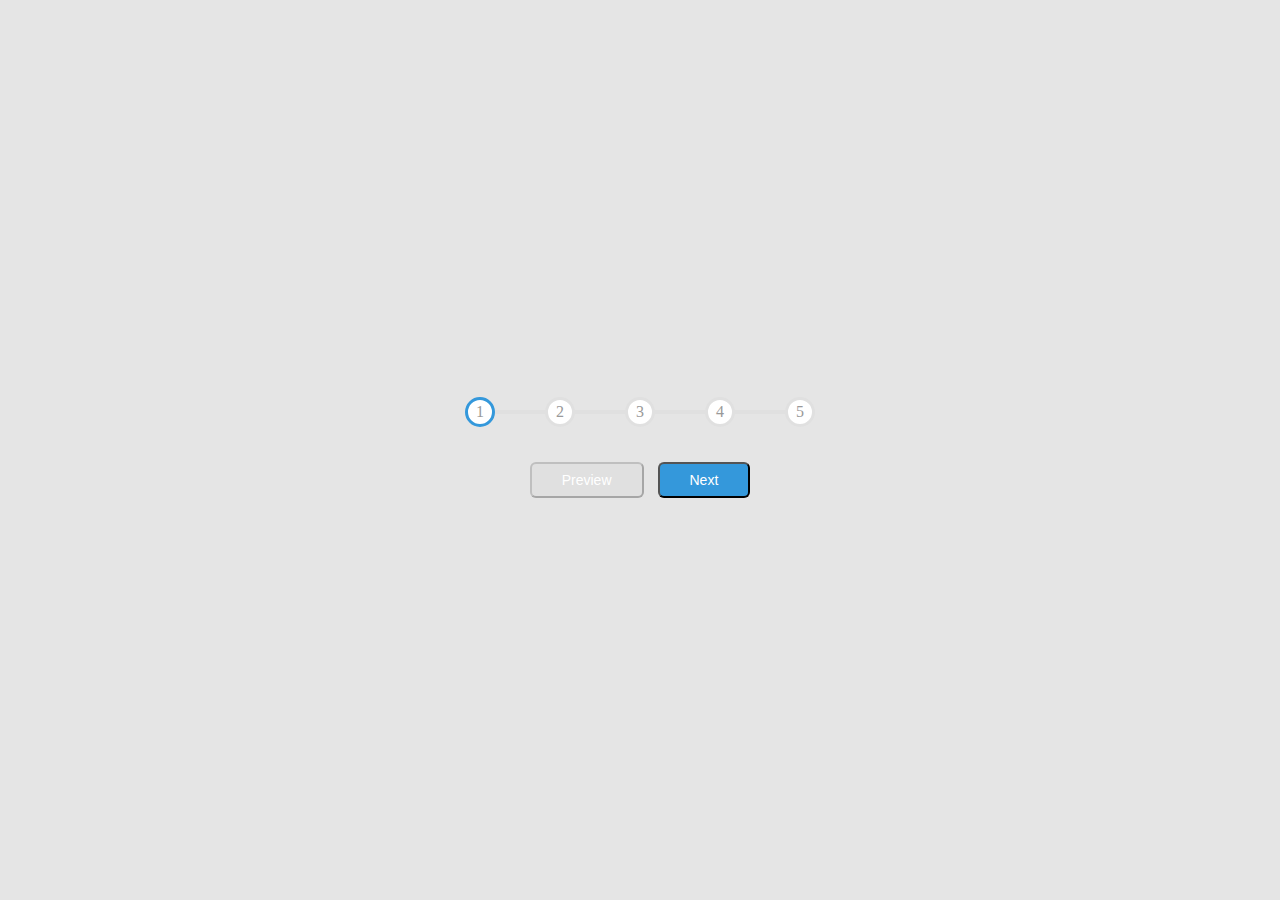
<file: Circle Progress/index.html>
<!DOCTYPE html>
<html lang="en">
<head>
    <meta charset="UTF-8">
    <meta name="viewport" content="width=device-width, initial-scale=1.0">
    <link rel="stylesheet" href="style.css">
    <title>Progress Steps</title>
</head>

<body>
    <div class="container">
        <div class="progress-container">
            <div class="progress" id="progress"></div>
            <div class="circle active">1</div>
            <div class="circle">2</div>
            <div class="circle">3</div>
            <div class="circle">4</div>
            <div class="circle">5</div>
        </div>

        <button class="btn" id="prev" disabled>Preview</button>
        <button class="btn" id="next" active>Next</button>
    </div>

    <script src="script.js"></script>
</body>
</html>
</file>
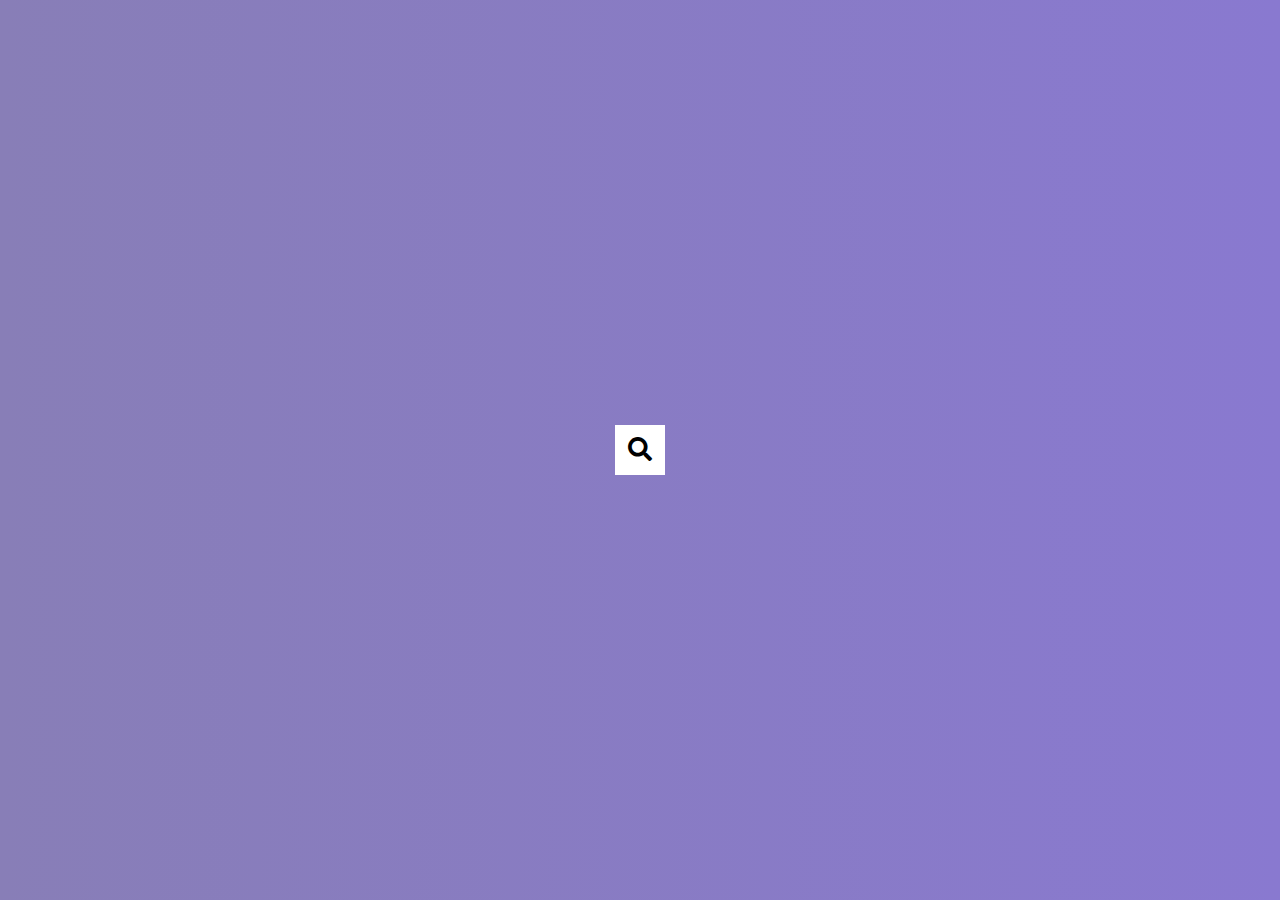
<file: Hidden Search Widget/index.html>
<!DOCTYPE html>

<html lang="en">

<head>
    <meta charset="UTF-8">
    <meta name="viewport" content="width=device-width, initial-scale=1.0">
    <link rel="stylesheet" href="https://cdnjs.cloudflare.com/ajax/libs/font-awesome/5.14.0/css/all.min.css">
    <link rel="stylesheet" href="style.css">
    <title>Hidden Search</title>
</head>

<body>
  <div class="search">
        <input type="text" class="input" placeholder="search">
    <button class="btn">
        <i class="fas fa-search"></i>
    </button>
  </div>
    <script src="script.js"></script>
</body>
</html>
</file>
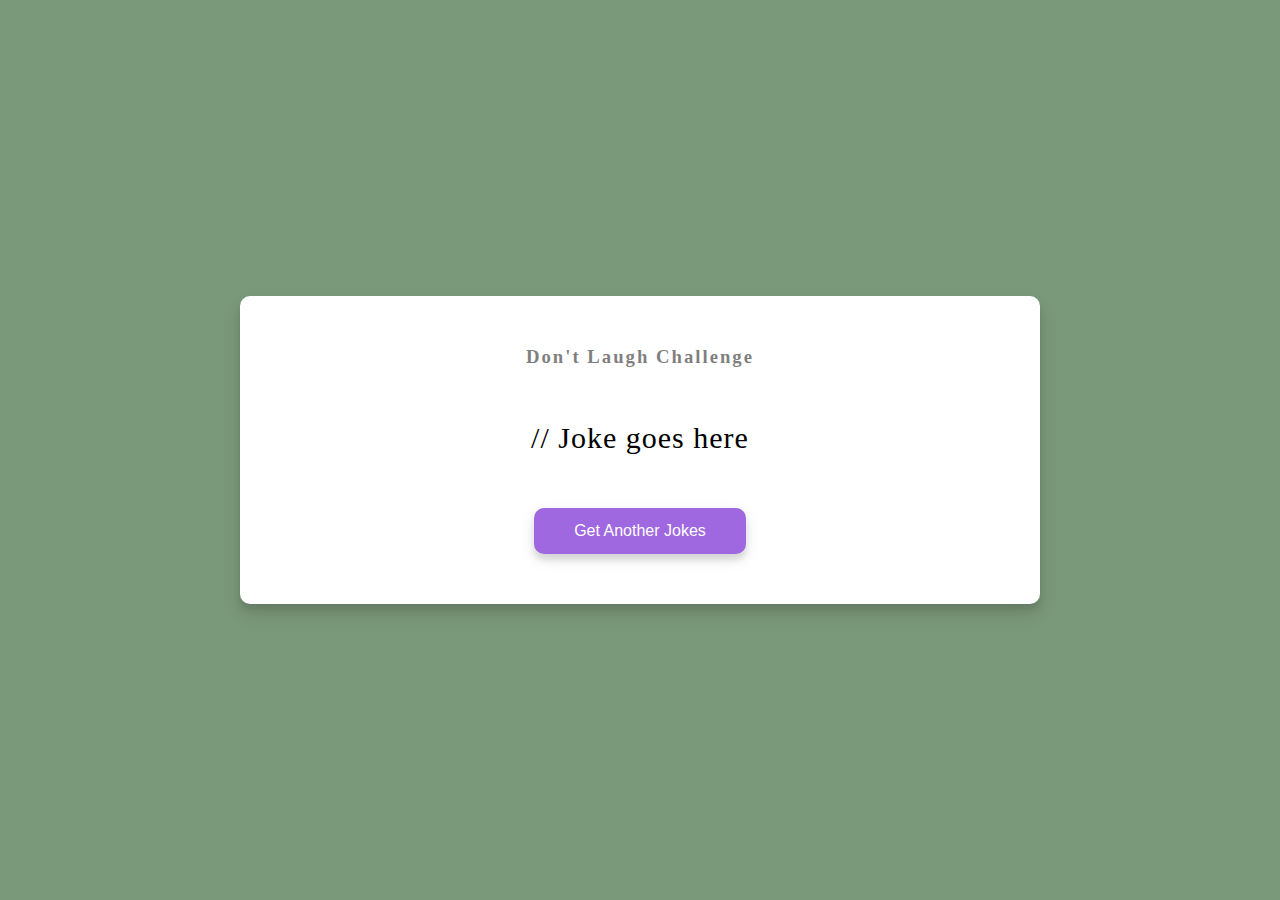
<file: Jokes/index.html>
<!DOCTYPE html>

<html lang="en">

<head>
    <meta charset="UTF-8">
    <meta name="viewport" content="width=device-width, initial-scale=1.0">
    <link rel="stylesheet" href="style.css">
    <title>Dad Jokes</title>
</head>

<body>
    <div class="container">
        <h3>Don't Laugh Challenge</h3>
        <div id="joke" class="joke">// Joke goes here</div>
        <button id="jokebtn" class="btn">Get Another Jokes</button>
    </div>
    
    <script src="script.js"></script>    
</body>
</html>
</file>
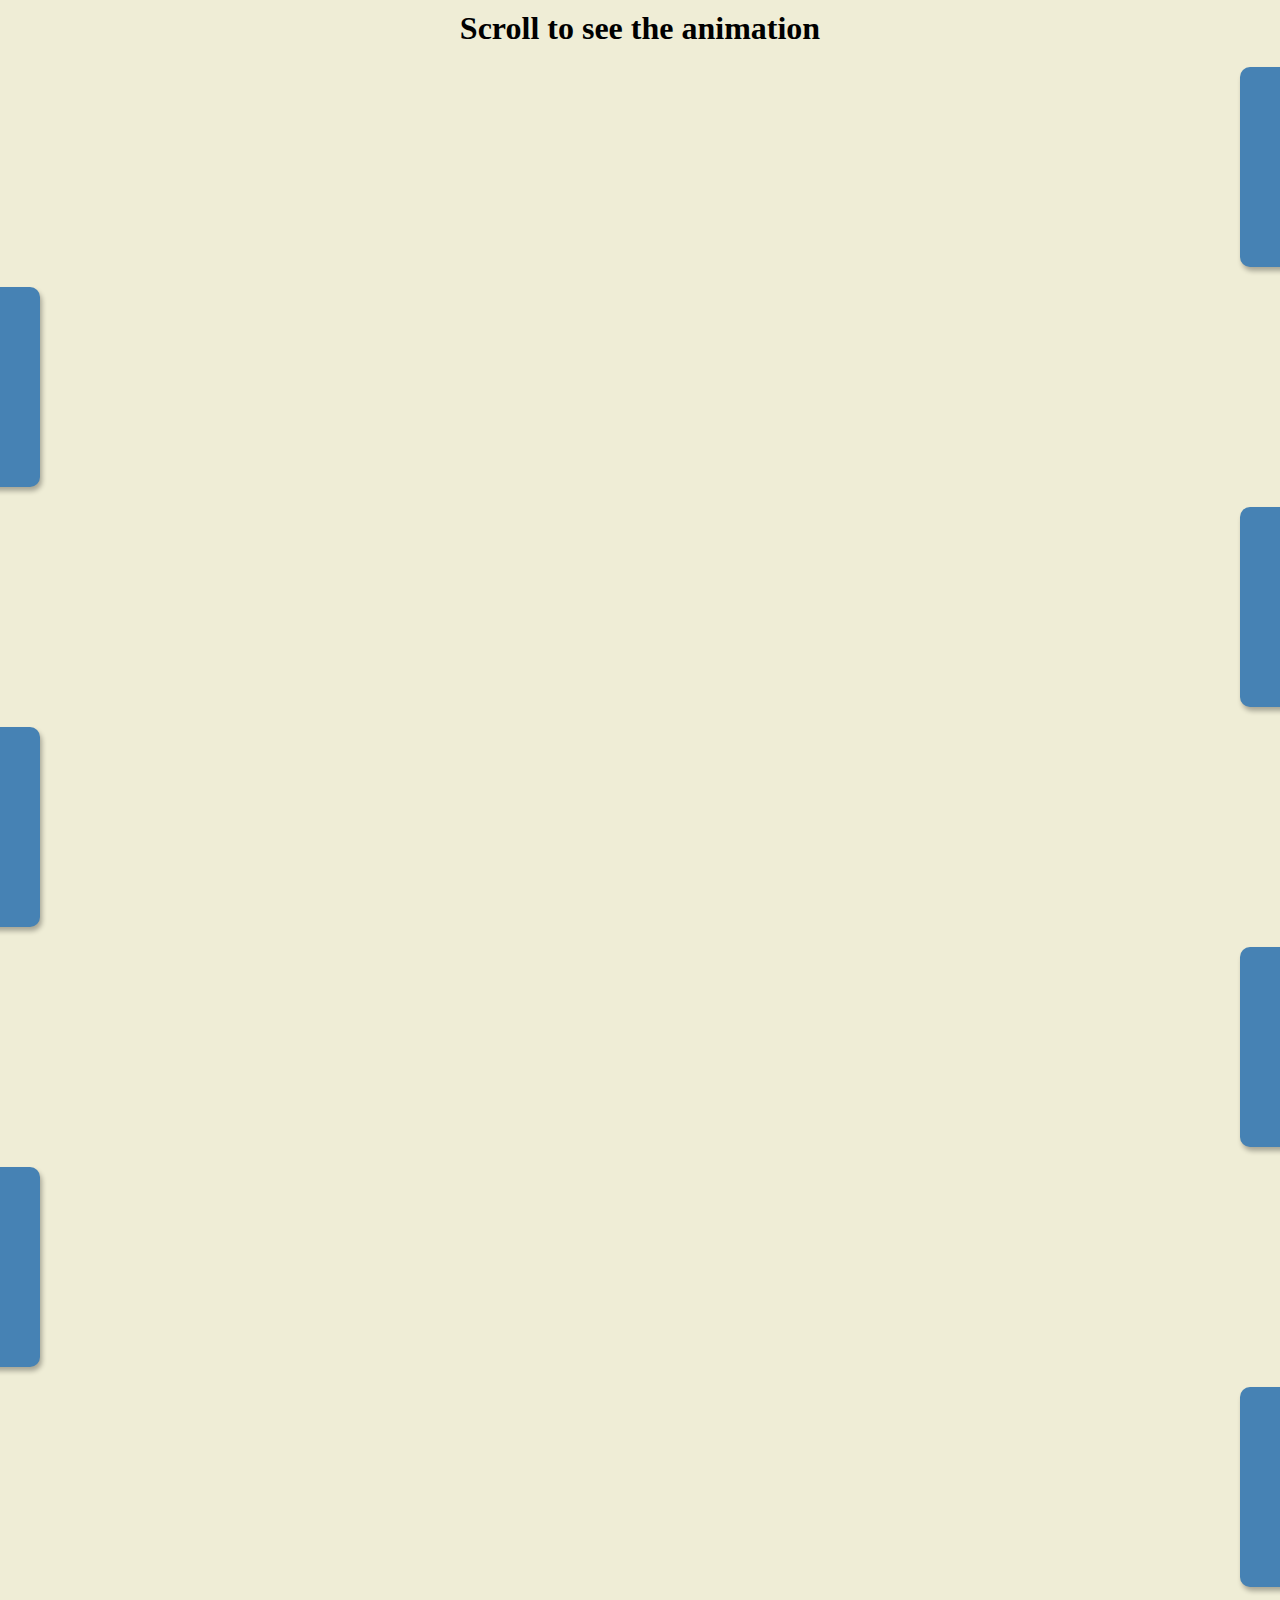
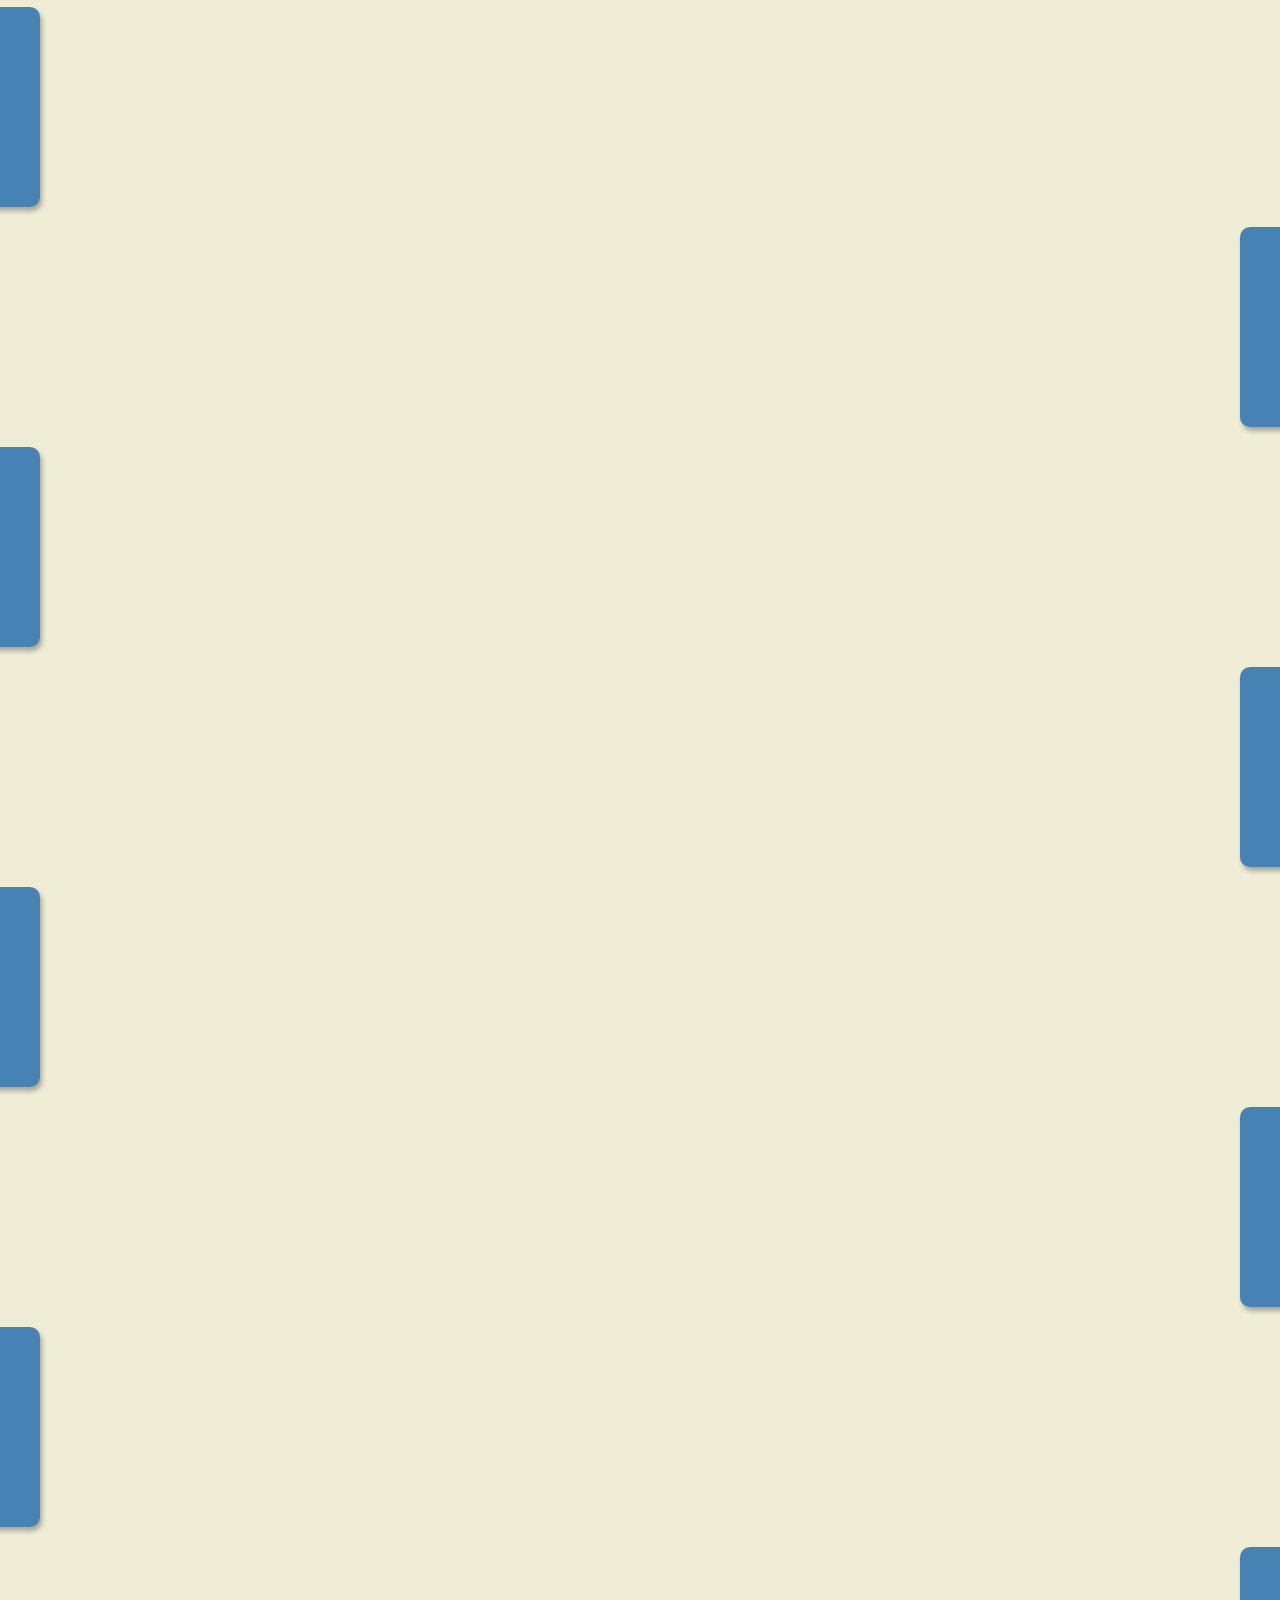
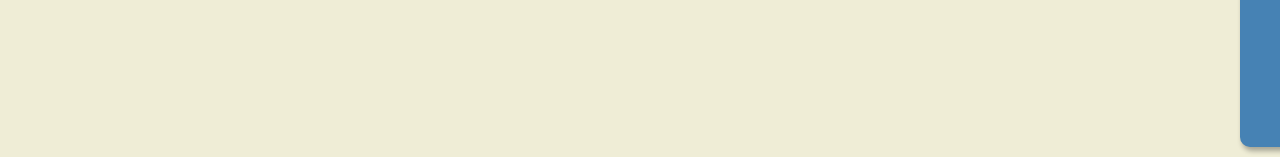
<file: Scroll Animation/index.html>
<!DOCTYPE html>

<html lang="en">

<head>
    <meta charset="UTF-8">
    <meta name="viewport" content="width=device-width, initial-scale=1.0">
    <link rel="stylesheet" href="style.css">
    <title>Scroll Animation</title>
</head>

<body>
    <h1>Scroll to see the animation</h1>
    <div class="box"><h2>Content</h2></div>
    <div class="box"><h2>Content</h2></div>
    <div class="box"><h2>Content</h2></div>
    <div class="box"><h2>Content</h2></div>
    <div class="box"><h2>Content</h2></div>
    <div class="box"><h2>Content</h2></div>
    <div class="box"><h2>Content</h2></div>
    <div class="box"><h2>Content</h2></div>
    <div class="box"><h2>Content</h2></div>
    <div class="box"><h2>Content</h2></div>
    <div class="box"><h2>Content</h2></div>
    <div class="box"><h2>Content</h2></div>
    <div class="box"><h2>Content</h2></div>
    <div class="box"><h2>Content</h2></div>
    <div class="box"><h2>Content</h2></div>
    
    <script src="script.js"></script>    
</body>
</html>
</file>
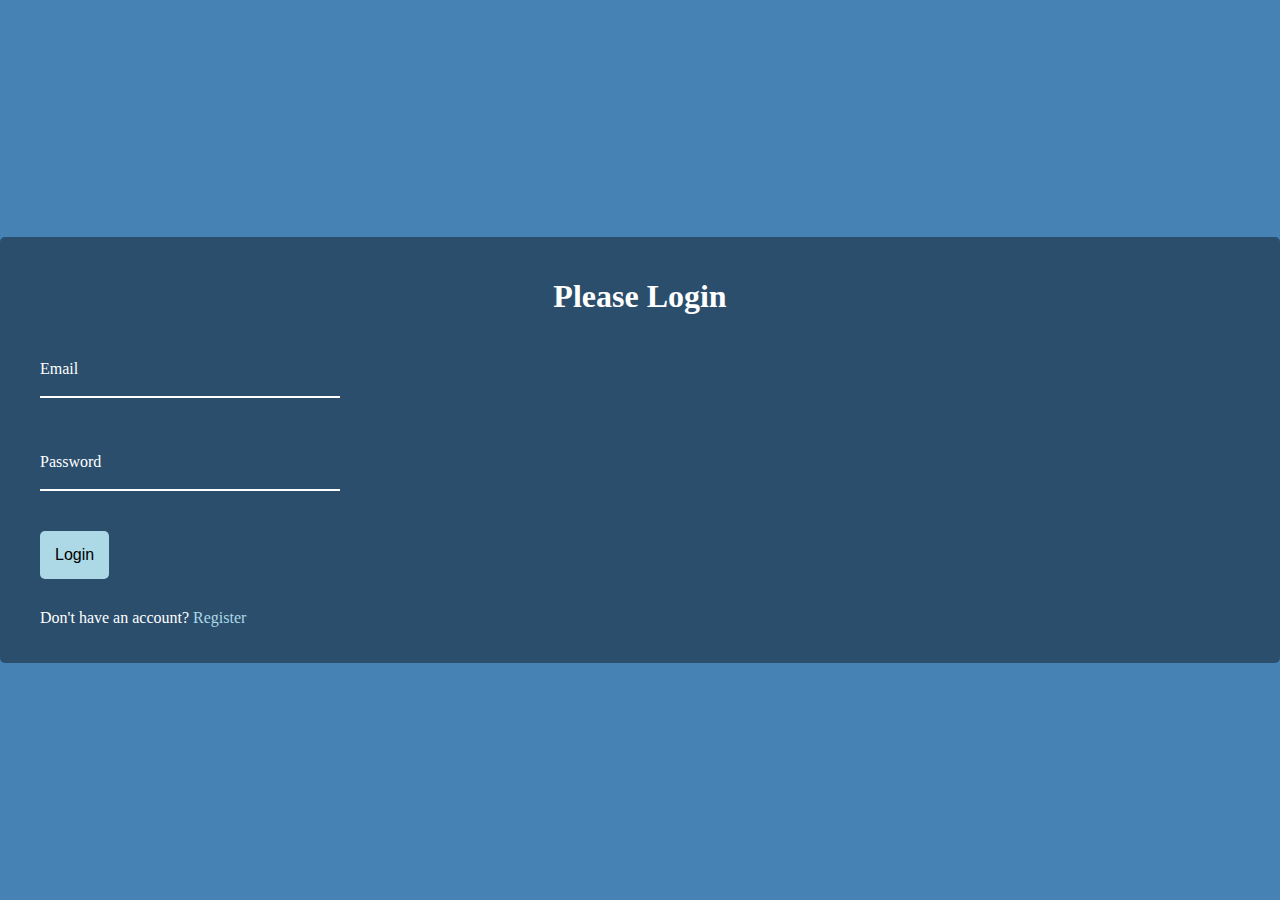
<file: Styling Form/index.html>
<!DOCTYPE html>

<html lang="en">

<head>
    <meta charset="UTF-8">
    <meta name="viewport" content="width=device-width, initial-scale=1.0">
    <link rel="stylesheet" href="style.css">
    <title>Form Input Wave</title>
</head>

<body>
    <div class="container">
        <h1>Please Login</h1>

        <form>
            <div class="form-control">
                <label>Email</label>
                <input type="text" required>
            </div>

            <div class="form-control">
                <label>Password</label>
                <input type="password" required>
            </div>
        </form>

        <button class="btn">Login</button>
        <p class="text">Don't have an account?
        <a href="#">Register</a></p>
    </div>
    <script src="script.js"></script>    
</body>
</html>
</file>
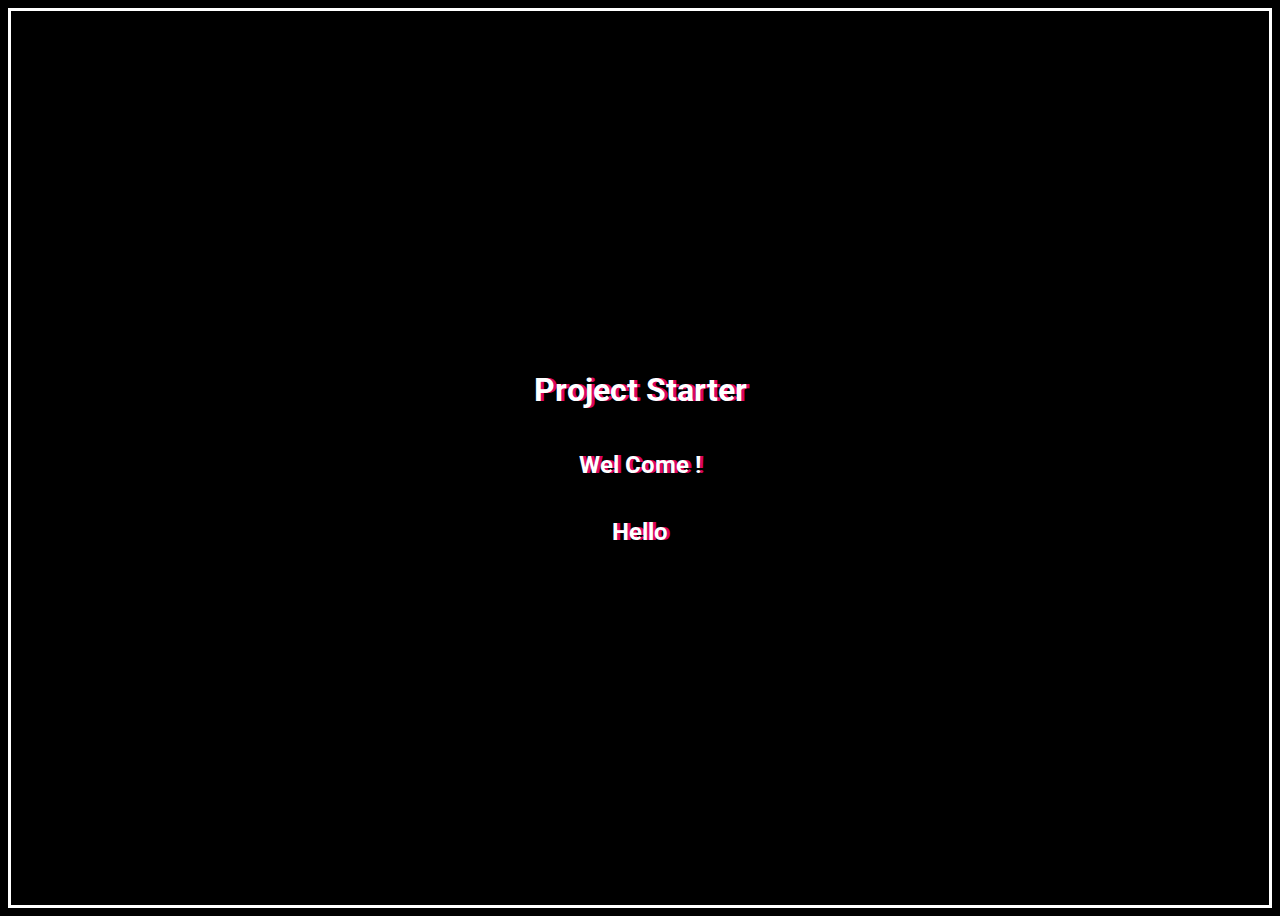
<file: Introduction/Introduction.html>
<!DOCTYPE html>

<html lang="en">

<head>
    <meta charset="UTF-8">
    <meta name="viewport" content="width=device-width, initial-scale=1.0">
    <link rel="stylesheet" href="style.css">
    <title>My Project</title>
</head>

<body>
    <h1>Project Starter</h1>
    <h2>Wel Come !</h2>
    <h2>Hello</h2>
    
    <script src="script.js"></script>
</body>
</html>
</file>
<file: Circle Progress/style.css>
:root {
    --line-border-fill: #3498db;
    --line-border-empty: #e0e0e0;
}


* {
    box-sizing: border-box;
}

body {
    background-color: rgba(128, 128, 128, 0.202);
    content: ;
    display: flex;
    flex-direction: column;
    justify-content: center;
    align-items: center;
    height: 100vh;
    overflow: hidden;
    margin: 0;
}

.container {
    text-align: center;
}

.progress-container {
    display: flex;
    justify-content: space-between;
    align-items: center;
    position: relative;
    margin-bottom: 30px;
    max-width: 100%;
    width: 350px;
}

.progress-container::before {
    content: '';
    background-color: var(--line-border-empty);
    position: absolute;
    transform: translateY(-50%);
    z-index: -1;
    transition: 0.4s ease;
    top: 50%;
    left: 0;
    height: 4px;
    width: 100%;
}

.progress {
    background-color: var(--line-border-fill);
    position: absolute;
    top: 50%;
    left: 0;
    transform: translateY(-50%);
    height: 6px;
    width: 0%;
    z-index: -1;
    transition: 0.4s ease;
}

.circle {
    background-color: #fff;
    color: #999;
    border-radius: 50%;
    height: 30px;
    width: 30px;
    display: flex;
    align-items: center;
    justify-content: center;
    border: 3px solid var(--line-border-empty);
    transition: 0.4s ease;
}

.circle.active {
    border-color: var(--line-border-fill);
}

.btn {
    background-color: var(--line-border-fill);
    color: white;
    border-radius: 6px;
    cursor: pointer;
    padding: 8px 30px;
    margin: 5px;
    font-size: 14px;
}

.btn:active {
    transform: scale(0.98);
}

.btn:focus {
    outline: 0;
}

.btn:disabled {
    background-color: var(--line-border-empty);
    cursor: not-allowed;
}
</file>
<file: Hidden Search Widget/style.css>
* {
    box-sizing: border-box;
}

body {
    background-image: linear-gradient(90deg, #887eb7, #8979d0);
    font-family: 'roboto', sans-serif;
    display: flex;
    align-items: center;
    justify-content: center;
    height: 100vh;
    overflow: hidden;
    margin: 0;
}

.search {
    position: relative;
    height: 50px;
}

.search .input {
    background-color: #fff;
    border: 0;
    font-size: 18px;
    padding: 15px;
    height: 50px;
    width: 50px;
    transition: width 0.3s ease;
}

.btn {
    background-color: #fff;
    border: 0;
    cursor: pointer;
    font-size: 24px;
    position: absolute;
    height: 50px;
    width: 50px;
    top: 0;
    left: 0;
    transition: transform 0.3s ease;
}

.btn:focus,
.input:focus {
    outline: none;
}

.search.active .input {
    width: 200px;
}

.search.active .btn {
    transform: translateX(198px);
}
</file>
<file: Jokes/style.css>
*{
    box-sizing: border-box;
}

body {
    background-color: #686d;
    display: flex;
    flex-direction: column;
    align-items: center;
    justify-content: center;
    height: 100vh;
    overflow: hidden;
    margin: 0;
    padding: 20px;
}

.container {
    background-color: #fff;
    border-radius: 10px;
    box-shadow: 0 10px 20px rgba(0, 0, 0, 0.1), 0 6px 6px rgba(0, 0, 0, 0.1);
    padding: 50px 20px;
    text-align: center;
    max-width: 100%;
    width: 800px;
}

h3 {
    margin: 0;
    opacity: 0.5;
    letter-spacing: 2px;
}

.joke {
    font-size: 30px;
    letter-spacing: 1px;
    line-height: 40px;
    margin: 50px auto;
    max-width: 600px;
}

.btn {
    background-color: #9f68e0;
    color: #fff;
    border: 0;
    border-radius: 10px;
    box-shadow: 0 5px 15px rgba(0, 0, 0, 0.1), 0 6px 6px rgba(0, 0, 0, 0.1);
    padding: 14px 40px;
    font-size: 16px;
    cursor: pointer;
}

.btn:active {
    transform: scale(0.98);
}

.btn:focus {
    outline: 0;
}
</file>
<file: Scroll Animation/style.css>
* {
    box-sizing: border-box;
}

body {
    background-color: #efedd6;
    display: flex;
    flex-direction: column;
    align-items: center;
    justify-content: center;
    margin: 0;
    overflow-x: hidden;
}

h1 {
    margin: 10px;
}

.box {
    background-color: steelblue;
    color: #fff;
    display: flex;
    align-items: center;
    justify-content: center;
    width: 400px;
    height: 200px;
    margin: 10px;
    border-radius: 10px;
    box-shadow: 2px 4px 5px rgba(0, 0, 0, 0.3);
    transform: translateX(200%);
    transition: transform 0.4s ease;
}

.box:nth-of-type(even) {
    transform: translateX(-200%);
}

.box.show {
    transform: translateX(0);
}

.box h2 {
    font-size: 45px;
}
</file>
<file: Styling Form/style.css>
* {
    box-sizing: border-box;
}

body {
    background-color: steelblue;
    color: #fff;
    display: flex;
    flex-direction: column;
    align-items: content;
    justify-content: center;
    height: 100vh;
    overflow: hidden;
    margin: 0;
}

.container {
    background-color: rgba(0, 0, 0, 0.4);
    padding: 20px 40px;
    border-radius: 5px;
}

.container h1 {
    text-align: center;
    margin-bottom: 30px;
}

.container a {
    text-decoration: none;
    color: lightblue;
}

.btn {
    cursor: pointer;
    display: inline-block;
    background: lightblue;
    padding: 15px;
    font-size: 16px;
    border: 0;
    border-radius: 5px;
}

.btn:focus {
    outline: 0;
}

.btn:active {
    transform: scale(0.98);
}

.text {
    margin-top: 30px;
}

.form-control {
    position: relative;
    margin: 20px 0 40px;
    width: 300px;
}

.form-control input {
    background-color: transparent;
    border: 0;
    border-bottom: 2px solid #fff;
    display: block;
    width: 100%;
    padding: 15px 0;
    font-size: 18px;
    color: #fff;
}

.form-control input:focus,
.form-controlinput:valid {
    outline: 0;
    border-bottom-color: lightblue;
}

.form-control label {
    position: absolute;
    top: 15px;
    left: 0;
}

.form-control label span {
    display: inline-block;
    font-size: 18px;
    min-width: 5px;
    transition: 0.3s cubic-bezier(0.68, -0.55, 0.265, 1.55);
}

.form-control input:focus + label span,
.form-control input:valid + label span {
    color: lightblue;
    transform: translateY(-30px);
}
</file>
<file: Introduction/style.css>
@import url('https://fonts.googleapis.com/css2?family=Roboto:wght@400;700&display=swap');

*{
    box-sizing: border-box;
}

body{
    font-family: 'Roboto', sans-serif;
    display: flex;
    flex-direction: column;
    justify-content: center;
    align-items: center;
    height: 100vh;
    overflow: hidden;
    background-color: black;
    color: white;
    border: 3px solid white;
    text-shadow: 3px 0 #da0463;
}
</file>
